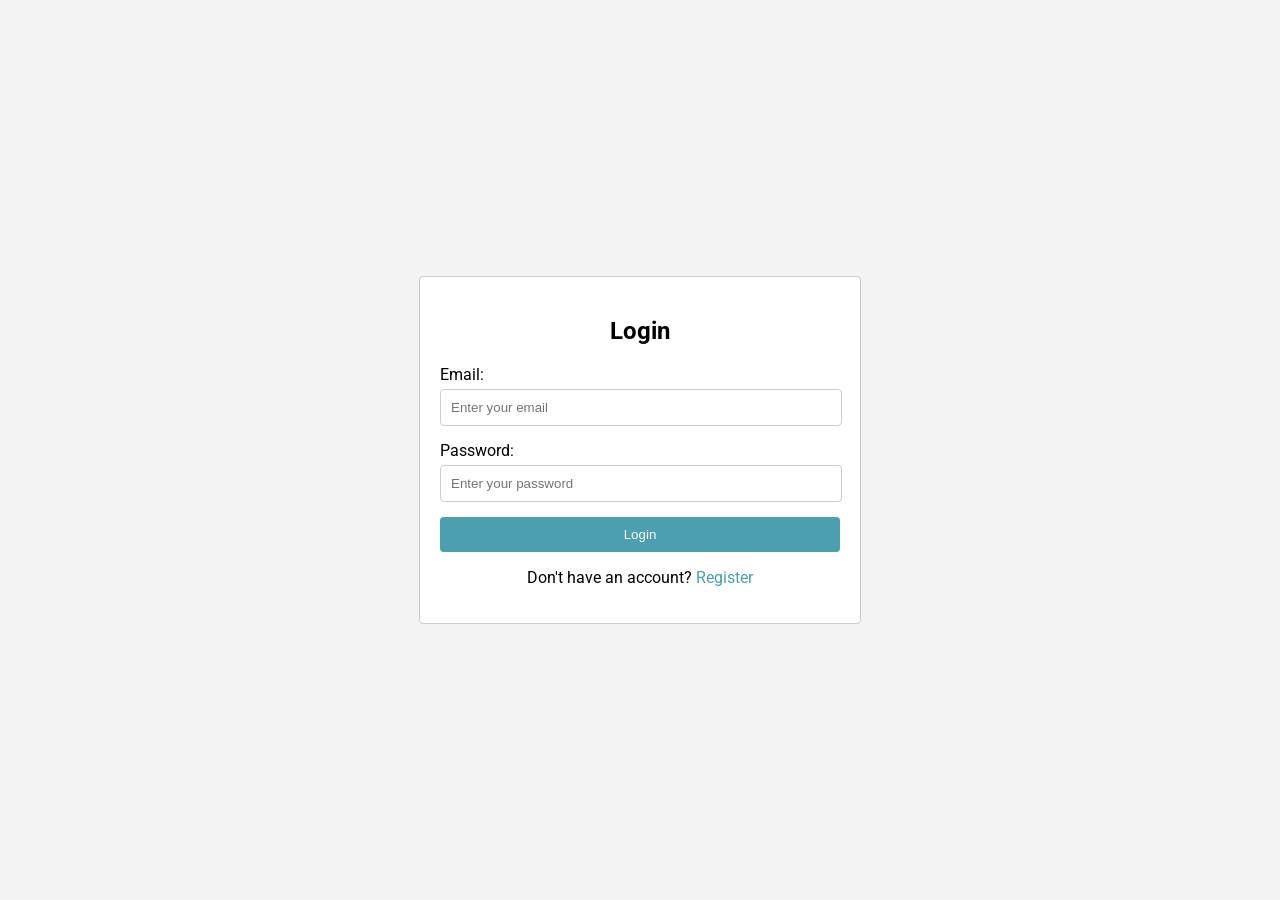
<file: frontend/index.html>
<!DOCTYPE html>
<html lang="en">
<head>
    <meta charset="UTF-8">
    <meta name="viewport" content="width=device-width, initial-scale=1.0">
    <title>E-commerce Website</title>
    <link rel="stylesheet" href="css/style.css">
</head>
<body>
    <div class="container">
        <!-- login form -->
        <div id="login-form">
            <h2>Login</h2>
            <div class="form-group">
                <label for="login-email">Email:</label>
                <input type="email" id="login-email" placeholder="Enter your email">
            </div>
            <div class="form-group">
                <label for="login-password">Password:</label>
                <input type="password" id="login-password" placeholder="Enter your password">
            </div>
            <div class="form-group">
                <button id="login-btn">Login</button>
            </div>
            <div class="toggle-form">
                <p>Don't have an account? <a id="show-register">Register</a></p>
            </div>
        </div>

        <!-- register form -->
        <div id="register-form" style="display: none;">
            <h2>Register</h2>
            <div class="form-group">
                <label for="register-name">Name:</label>
                <input type="text" id="register-name" placeholder="Enter your name">
            </div>
            <div class="form-group">
                <label for="register-email">Email:</label>
                <input type="email" id="register-email" placeholder="Enter your email">
            </div>
            <div class="form-group">
                <label for="register-password">Password:</label>
                <input type="password" id="register-password" placeholder="Enter your password">
            </div>
            <div class="form-group">
                <button id="register-btn">Register</button>
            </div>
            <div class="toggle-form">
                <p>Already have an account? <a id="show-login">Login</a></p>
            </div>
        </div>
    </div>

    <script src="https://code.jquery.com/jquery-3.7.0.min.js"></script>
    <script src="scripts/util.js"></script>
    <script src="scripts/index.js"></script>
</body>
</html>
</file>
<file: frontend/css/style.css>
@import url("https://fonts.googleapis.com/css2?family=Roboto:wght@400;500&display=swap");

body {
    font-family: "Roboto", sans-serif;
    background-color: #f3f3f3;
    display: flex;
    justify-content: center;
    align-items: center;
    height: 100vh;
    margin: 0;
}

h2 {
    text-align: center;
}

.container {
    width: 100%;
    max-width: 400px;
    background-color: #fff;
    padding: 20px;
    border: 1px solid #ccc;
    border-radius: 4px;
}

.form-group {
    margin-bottom: 15px;
}

.form-group label {
    display: block;
    margin-bottom: 5px;
}

.form-group input {
    width: 95%;
    padding: 10px;
    border: 1px solid #ccc;
    border-radius: 4px;
}

.form-group button {
    width: 100%;
    padding: 10px;
    background-color: #4c9faf;
    color: #fff;
    border: none;
    border-radius: 4px;
    cursor: pointer;
}

.form-group button:hover {
    background-color: #4c98af;
}
.toggle-form {
    text-align: center;
    margin-top: 15px;
}

.toggle-form a {
    color: #4c9faf;
    cursor: pointer;
}
</file>
<file: frontend/css/home.css>
@import url("https://fonts.googleapis.com/css2?family=Roboto:wght@400;500&display=swap");

body {
    font-family: "Roboto", sans-serif;
    background-color: #f3f3f3;
    height: 100vh;
    margin: 0;
}

h2 {
    text-align: center;
}

.header {
    background-color: #fff;
    border: 1px solid #ccc;
}

.header a.logo {
    font-size: 25px;
    font-weight: bold;
}

.header a:hover {
    background-color: #ddd;
    color: black;
    cursor: pointer;
}

.header a.active {
    background-color: dodgerblue;
    color: white;
}

.header-right {
    float: right;
}

.header {
    overflow: hidden;
    background-color: #f1f1f1;
    padding: 20px 10px;
}

.header a {
    float: left;
    color: black;
    text-align: center;
    padding: 12px;
    text-decoration: none;
    font-size: 18px;
    line-height: 25px;
    border-radius: 4px;
}

.welcome-container {
    display: flex;
    flex-direction: column;
    justify-content: center;
    align-items: center;
    height: 80vh;
    text-align: center;
}

.welcome-text {
    font-size: 38px;
    font-weight: bold;
}

.subtext {
    font-size: 20px;
    color: #777;
}

.product-container, .account-container, .cart-container {
    display: flex;
    flex-direction: column;
    align-items: center;
}

.btn {
    padding: 5px 10px;
    margin: 10px 0;
    border: 1px solid #555;
    border-radius: 5px;
    cursor: pointer;
    font-size: 16px;
}

.btn:hover {
    background-color: #ddd; /* Darker green on hover */
}

.table-container {
    display: flex;
    justify-content: center;
    margin-top: 20px;
}

table {
    width: 80%;
    max-width: 900px;
    margin: 0 auto;
    border-collapse: collapse;
}

table th, table td {
    text-align: left;
    padding: 12px 15px;
}

table th {
    background-color: #f1f1f1;
    font-weight: 500;
}

table td {
    font-size: 16px;
}

button .edit-btn, button .delete-btn {
    padding: 8px 12px;
    border: none;
    border-radius: 4px;
    cursor: pointer;
    font-size: 14px;
}

#edit-product-modal,
#create-product-modal,
#edit-account-modal,
#create-account-modal {
    position: fixed;
    top: 50%;
    left: 50%;
    transform: translate(-50%, -50%);
    background-color: white;
    padding: 20px;
    border: 1px solid black;
}

#edit-product-modal form,
#create-product-modal form,
#edit-account-modal form,
#create-account-modal form {
    display: flex;
    flex-direction: column;
}

#edit-product-modal input, #edit-product-modal textarea,
#create-product-modal input, #create-product-modal textarea,
#edit-account-modal input, #edit-account-modal textarea,
#create-account-modal input, #create-account-modal textarea {
    margin-bottom: 10px;
    padding: 5px;
}

footer {
    border-top: 1px solid #555;
    margin-top: 20px;
    padding: 20px;
    text-align: center;
    font-weight: bold;
}
</file>
<file: frontend/css/user.css>
.container {
    max-width: 400px;
    margin: 70px auto;
    background-color: #fff;
    padding: 20px;
    border-radius: 8px;
    border: 1px solid #777;
}

h1 {
    text-align: center;
    margin-bottom: 20px;
}

.form-group {
    margin-bottom: 15px;
}

label {
    display: block;
    font-weight: bold;
    margin-bottom: 5px;
}

input[type="text"],
input[type="email"],
input[type="password"] {
    width: 95%;
    padding: 8px;
    margin-bottom: 10px;
    border: 1px solid #ccc;
    border-radius: 4px;
}

input[disabled] {
    background-color: #eee;
    cursor: not-allowed;
}

button {
    width: 100%;
    padding: 10px;
    border: 1px solid #555;
    border-radius: 4px;
    cursor: pointer;
}
</file>
